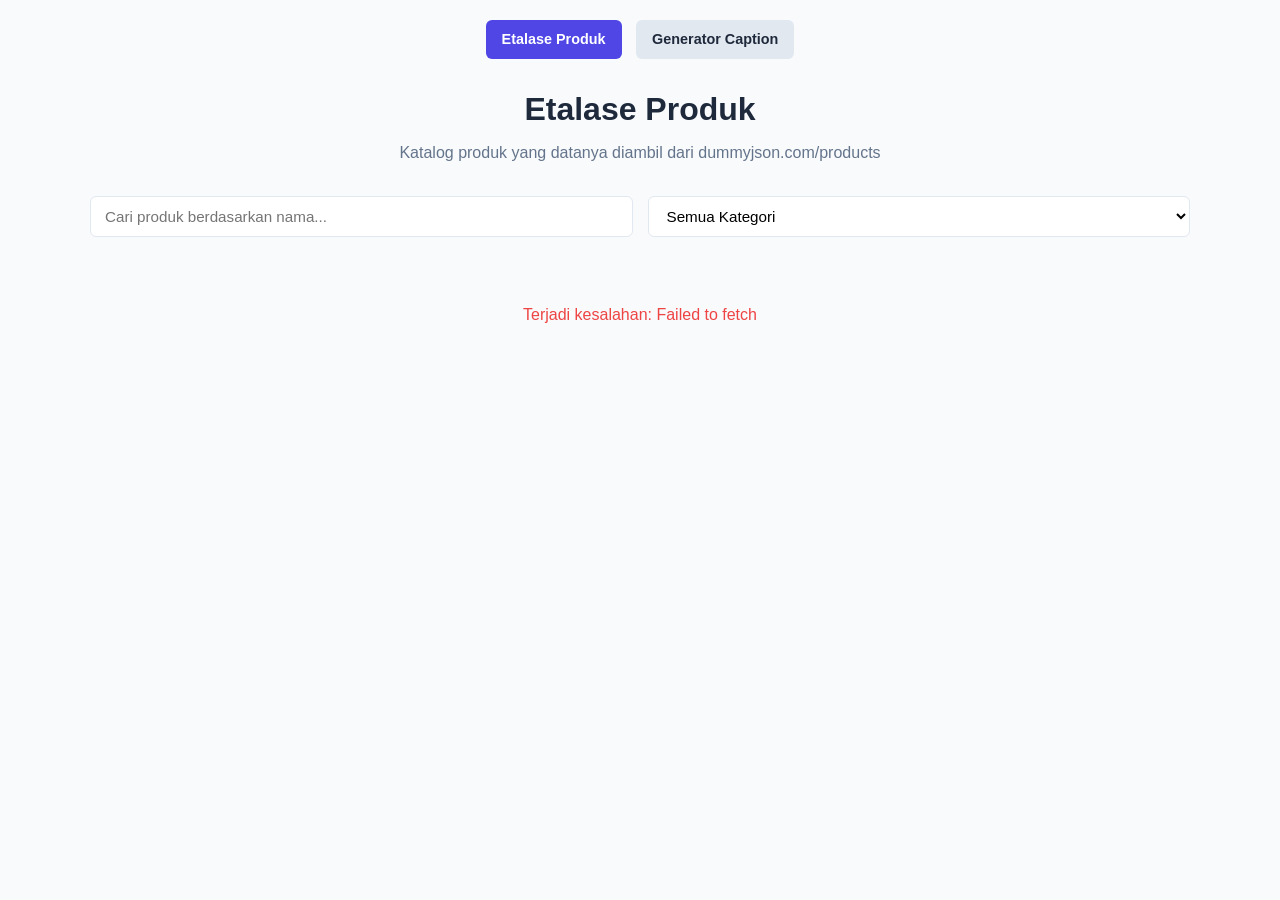
<file: public/index.html>
<!DOCTYPE html>
<html lang="id">
<head>
    <meta charset="UTF-8">
    <meta name="viewport" content="width=device-width, initial-scale=1.0">
    <title>Etalase Produk — Week 6</title>
    <link rel="stylesheet" href="css/index.css">
</head>
<body>

    <div class="container">
        <!-- Navigasi Halaman dengan aria-current -->
        <nav class="nav-links">
            <a href="index.html" aria-current="page" class="active">Etalase Produk</a>
            <a href="form.html">Generator Caption</a>
        </nav>

        <header>
            <h1>Etalase Produk</h1>
            <p>Katalog produk yang datanya diambil dari <code>dummyjson.com/products</code></p>
        </header>

        <!-- Filter & Pencarian -->
        <div class="filter-section">
            <input type="text" id="searchInput" placeholder="Cari produk berdasarkan nama...">
            <select id="categorySelect">
                <option value="">Semua Kategori</option>
            </select>
        </div>

        <!-- Status Loading & Error -->
        <div id="loading" class="loading">Memuat data produk...</div>
        <div id="errorBox" class="error-msg hidden"></div>

        <!-- Grid Produk -->
        <div id="productGrid" class="product-grid"></div>
    </div>

    <script src="js/index.js"></script>
</body>
</html>
</file>
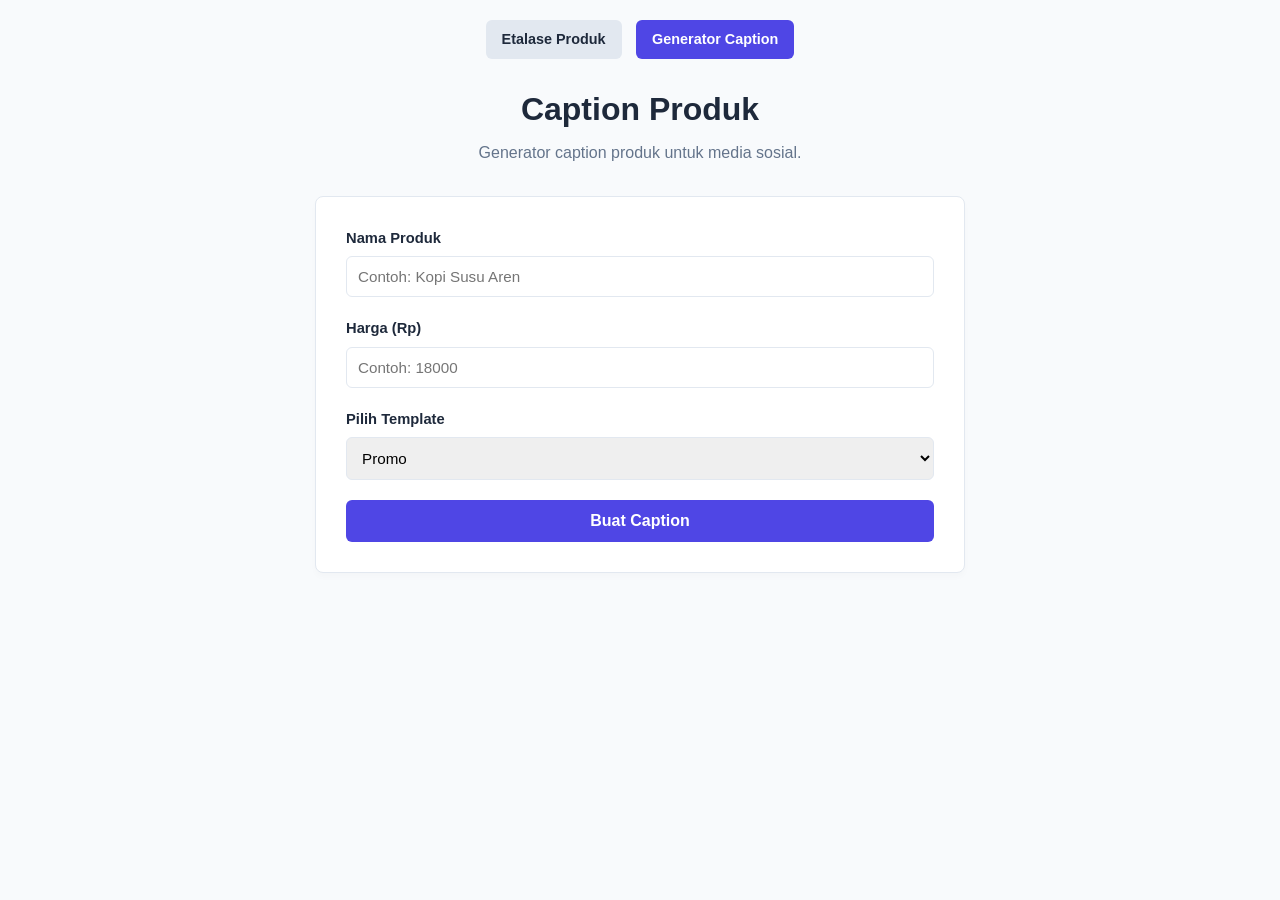
<file: public/form.html>
<!DOCTYPE html>
<html lang="id">
<head>
    <meta charset="UTF-8">
    <meta name="viewport" content="width=device-width, initial-scale=1.0">
    <title>Generator Caption — Week 6</title>
    <link rel="stylesheet" href="css/index.css">
    <link rel="stylesheet" href="css/form.css">
</head>
<body>

    <div class="container">
        <!-- Navigasi Halaman dengan aria-current -->
        <nav class="nav-links">
            <a href="index.html">Etalase Produk</a>
            <a href="form.html" aria-current="page" class="active">Generator Caption</a>
        </nav>

        <header>
            <h1>Caption Produk</h1>
            <p>Generator caption produk untuk media sosial.</p>
        </header>

        <div class="form-card">
            <form id="captionForm" novalidate>
                <div class="form-group">
                    <label for="productName">Nama Produk</label>
                    <input type="text" id="productName" placeholder="Contoh: Kopi Susu Aren">
                    <span id="nameError" class="field-error"></span>
                </div>

                <div class="form-group">
                    <label for="productPrice">Harga (Rp)</label>
                    <input type="number" id="productPrice" placeholder="Contoh: 18000">
                    <span id="priceError" class="field-error"></span>
                </div>

                <div class="form-group">
                    <label for="templateChoice">Pilih Template</label>
                    <select id="templateChoice">
                        <option value="promo">Promo</option>
                        <option value="santai">Santai</option>
                        <option value="formal">Formal</option>
                    </select>
                </div>

                <button type="submit" class="btn-submit">Buat Caption</button>
            </form>

            <!-- Hasil Output Caption Dinamis -->
            <div id="resultSection" class="caption-result hidden">
                <h3>Hasil Caption:</h3>
                <div id="captionOutput" class="caption-box"></div>
            </div>
        </div>
    </div>

    <script src="js/form.js"></script>
</body>
</html>
</file>
<file: public/css/index.css>
:root {
    --primary: #4f46e5;
    --primary-hover: #4338ca;
    --bg-color: #f8fafc;
    --card-bg: #ffffff;
    --text-main: #1e293b;
    --text-muted: #64748b;
    --border: #e2e8f0;
    --danger: #ef4444;
    --warning-bg: #fef9c3;
    --warning-text: #854d0e;
}

* {
    box-sizing: border-box;
    margin: 0;
    padding: 0;
    font-family: 'Segoe UI', Tahoma, Geneva, Verdana, sans-serif;
}

body {
    background-color: var(--bg-color);
    color: var(--text-main);
    line-height: 1.6;
    padding: 20px;
}

.container {
    max-width: 1100px;
    margin: 0 auto;
}

/* Navigasi Antar Halaman */
.nav-links {
    text-align: center;
    margin-bottom: 25px;
}

.nav-links a {
    display: inline-block;
    padding: 8px 16px;
    margin: 0 5px;
    background: #e2e8f0;
    color: var(--text-main);
    text-decoration: none;
    border-radius: 6px;
    font-weight: 600;
    font-size: 0.9rem;
    transition: background 0.2s;
}

.nav-links a.active, .nav-links a:hover {
    background: var(--primary);
    color: white;
}

header {
    text-align: center;
    margin-bottom: 30px;
}

header h1 {
    color: var(--text-main);
    margin-bottom: 5px;
}

header p {
    color: var(--text-muted);
}

/* Filter & Search Bar */
.filter-section {
    display: flex;
    gap: 15px;
    margin-bottom: 25px;
    flex-wrap: wrap;
}

.filter-section input, 
.filter-section select {
    flex: 1;
    min-width: 200px;
    padding: 10px 14px;
    border: 1px solid var(--border);
    border-radius: 6px;
    font-size: 0.95rem;
    background: white;
}

.filter-section input:focus, 
.filter-section select:focus {
    outline: none;
    border-color: var(--primary);
}

/* Grid Produk */
.product-grid {
    display: grid;
    grid-template-columns: repeat(auto-fill, minmax(240px, 1fr));
    gap: 20px;
}

.product-card {
    background: var(--card-bg);
    border: 1px solid var(--border);
    border-radius: 8px;
    padding: 16px;
    display: flex;
    flex-direction: column;
    justify-content: space-between;
    position: relative;
    box-shadow: 0 2px 4px rgba(0,0,0,0.02);
}

.product-card img {
    width: 100%;
    height: 140px;
    object-fit: contain;
    background: #f1f5f9;
    border-radius: 6px;
    margin-bottom: 12px;
    padding: 8px;
}

.product-card h3 {
    font-size: 1rem;
    margin-bottom: 6px;
    color: var(--text-main);
}

.product-card .category {
    font-size: 0.8rem;
    color: var(--text-muted);
    text-transform: uppercase;
    margin-bottom: 8px;
}

.product-card .price {
    font-weight: bold;
    color: var(--primary);
    font-size: 1.05rem;
}

/* Badge Stok Menipis */
.stock-badge {
    position: absolute;
    top: 12px;
    right: 12px;
    background: var(--warning-bg);
    color: var(--warning-text);
    font-size: 0.75rem;
    font-weight: 700;
    padding: 3px 8px;
    border-radius: 4px;
    border: 1px solid #fde047;
}

/* State Loading & Error */
.loading, .error-msg {
    text-align: center;
    padding: 40px;
    color: var(--text-muted);
    font-weight: 500;
}

.error-msg {
    color: var(--danger);
}

.hidden {
    display: none !important;
}
</file>
<file: public/css/form.css>
.form-card {
    background: white;
    padding: 30px;
    border-radius: 8px;
    border: 1px solid var(--border);
    max-width: 650px;
    margin: 0 auto;
    box-shadow: 0 4px 6px rgba(0,0,0,0.02);
}

.form-group {
    margin-bottom: 20px;
}

.form-group label {
    display: block;
    font-weight: 600;
    margin-bottom: 6px;
    font-size: 0.92rem;
}

.form-group input, 
.form-group select {
    width: 100%;
    padding: 11px;
    border: 1px solid var(--border);
    border-radius: 6px;
    font-size: 0.95rem;
}

.form-group input:focus, 
.form-group select:focus {
    outline: none;
    border-color: var(--primary);
}

/* Pesan error langsung di bawah input saat mengetik */
.field-error {
    font-size: 0.8rem;
    color: var(--danger);
    margin-top: 5px;
    display: block;
}

.btn-submit {
    background: var(--primary);
    color: white;
    border: none;
    width: 100%;
    padding: 12px;
    font-size: 1rem;
    font-weight: 600;
    border-radius: 6px;
    cursor: pointer;
    transition: background 0.2s;
}

.btn-submit:hover {
    background: var(--primary-hover);
}

/* Hasil Output Caption */
.caption-result {
    margin-top: 25px;
    background: #f1f5f9;
    border: 1px solid var(--border);
    padding: 20px;
    border-radius: 6px;
}

.caption-result h3 {
    font-size: 1rem;
    margin-bottom: 10px;
    color: var(--text-main);
}

.caption-box {
    background: white;
    padding: 15px;
    border: 1px solid var(--border);
    border-radius: 4px;
    white-space: pre-wrap;
    font-family: monospace;
    font-size: 0.9rem;
    color: #334155;
}
</file>
